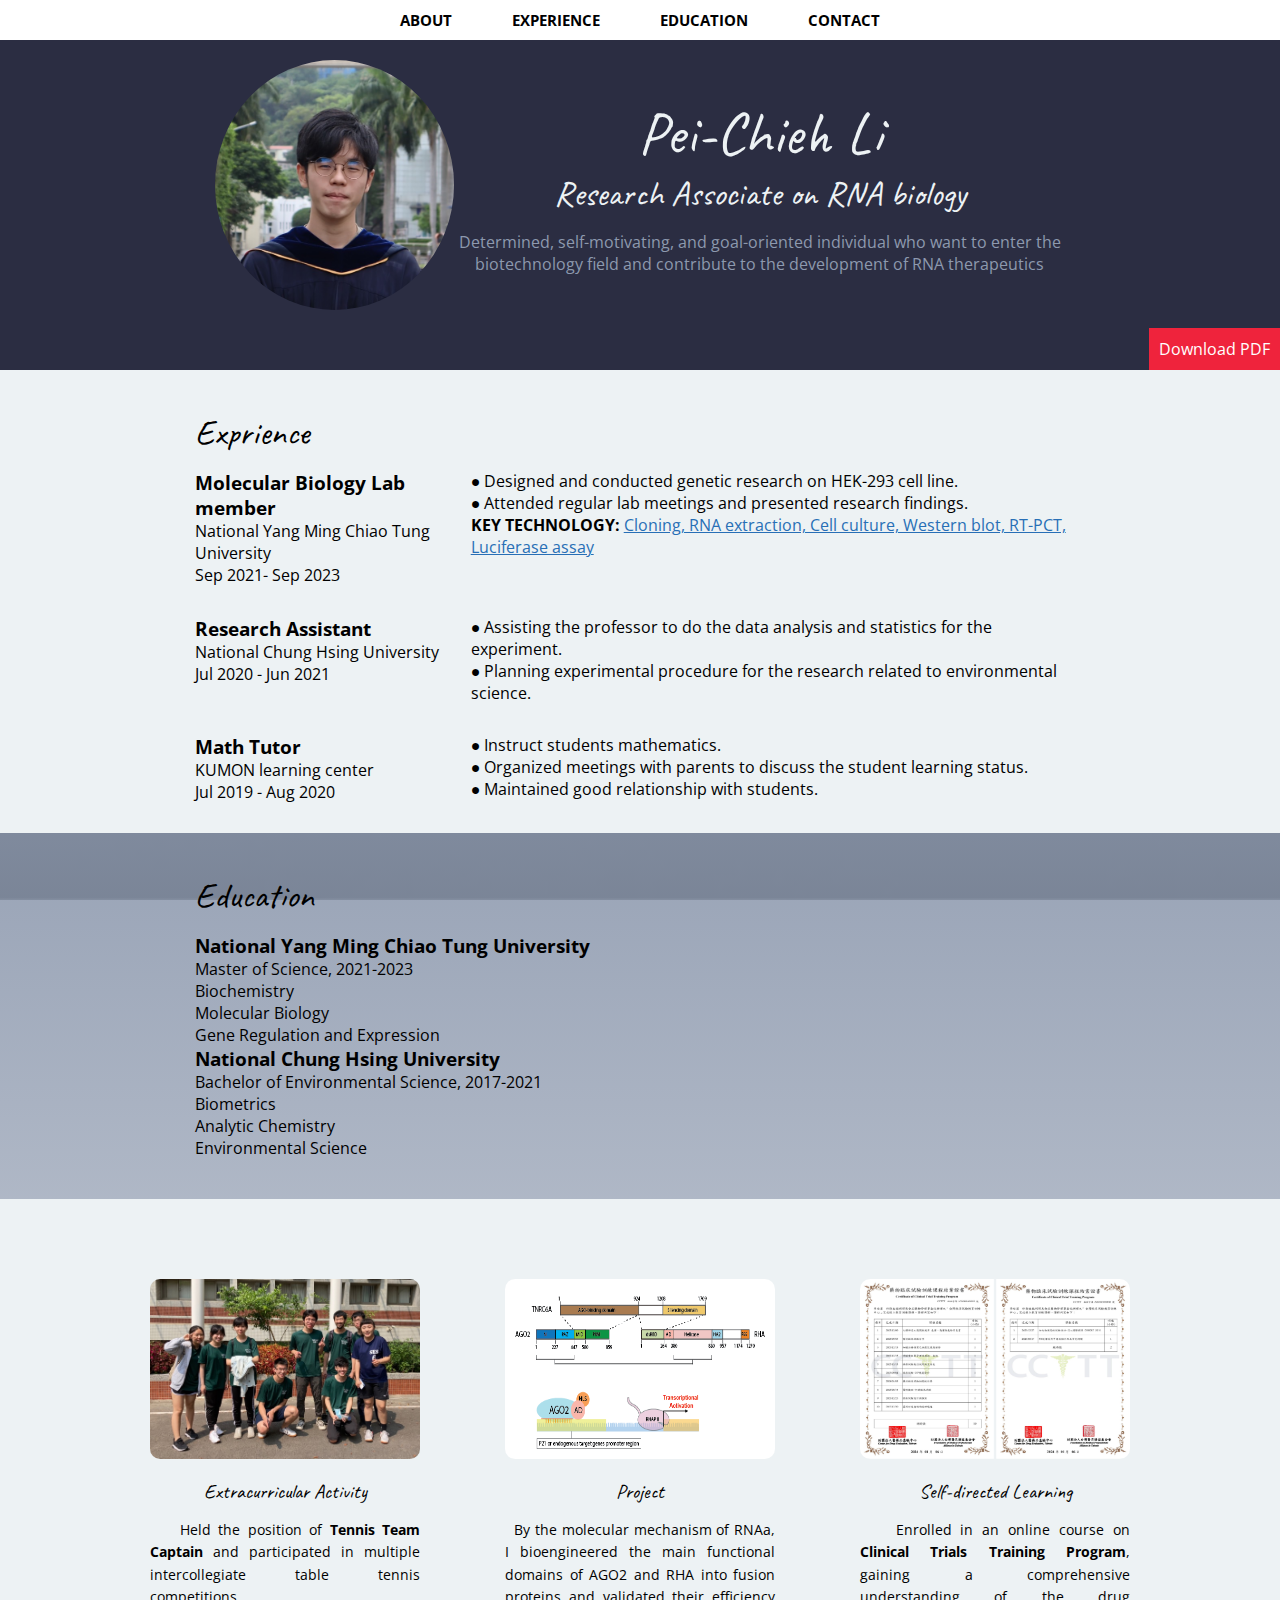
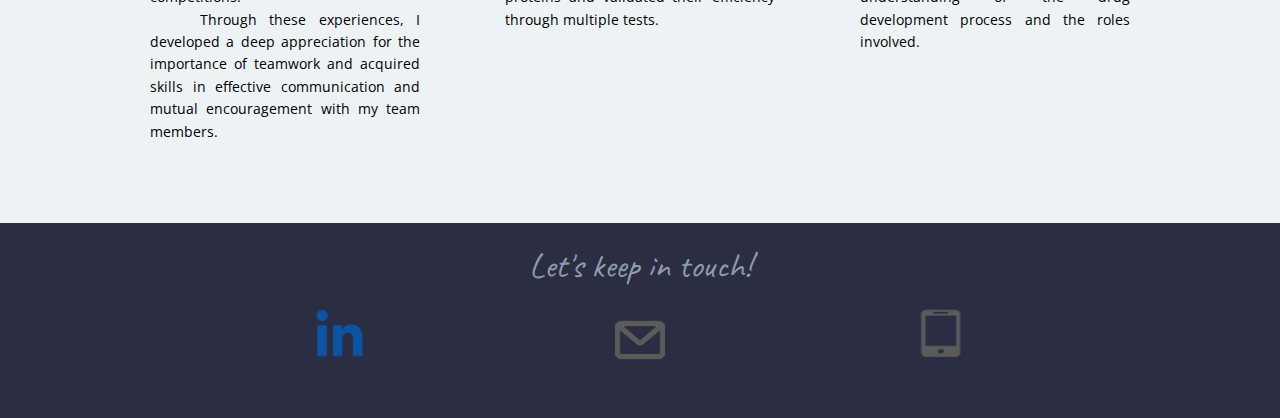
<file: my resume/index.html>
<!DOCTYPE html>
<html>
    <head>
        <meta name="viewport" content="width=device-width, initial-scale=1.0">
        <meta charset="UTF-8">
        <link rel="stylesheet" type="text/css" href="style.css">
        <link rel="stylesheet" href="http://fonts.googleapis.com/css?family=Caveat|Open+Sans:400,700" >
    </head>
    <body>
        <!--------------------intro--------------------->
        <header>
            <nav class="navbar">
                
                <ul class="nav-menu">
                    <li class="nav-item">
                        <a href="#about" class="nav-link"><strong>ABOUT</strong></a>
                    </li>
                    <li class="nav-item">
                        <a href="#work-exprience" class="nav-link"><strong>EXPERIENCE</strong></a>
                    </li>
                    <li class="nav-item">
                        <a href="#education" class="nav-link"><strong>EDUCATION</strong></a>
                    </li>
                    <li class="nav-item">
                        <a href="#contact" class="nav-link"><strong>CONTACT</strong></a>
                    </li>
    
                </ul>
                                
                <div class="hamburger">
                    <span class="bar"></span>
                    <span class="bar"></span>
                    <span class="bar"></span>
                </div>

            </nav>
            <script src="index.js"></script>

            <div id="about" class="content-wrap">

                <img class="profile-img" src="./asset/履歷大頭照.jpg" alt="profile photo">
                <div class="col-wide">
                    <h1>Pei-Chieh Li</h1>
                    <h2>Research Associate on RNA biology</h2>
                    <p>Determined, self-motivating, and goal-oriented individual who want to enter the biotechnology field and contribute to the development of RNA therapeutics</p>
                </div>
                <!---------------------------PDF-------------------------->
                <a href="asset/Pei-Chieh Li _Final-part-1.pdf" download class="btn download" target="_blank">Download PDF</a>
            </div>
        </header>
    </body>


    <main>
        <!--------------------work experience-------------------->
        <section id="work-exprience" class="work-exprience">
            <div class="work-wrapper">
                <h2>Exprience</h2>
                <!--------------------job1--------------------->
                <div class="job-wrapper">
                    <div>
                        <h3>Molecular Biology Lab member</h3>
                        <p>National Yang Ming Chiao Tung University</p>
                        <p>Sep 2021- Sep 2023</p>
                    </div>
                    <div class="job-description">
                        <p>● Designed and conducted genetic research on HEK-293 cell line.</p>
                        <p>● Attended regular lab meetings and presented research findings.</p>
                        <p><strong>KEY TECHNOLOGY:</strong> <ins class="TECHNOLOGY">Cloning, RNA extraction, Cell culture, Western blot, RT-PCT, Luciferase assay </ins> </p>
                    </div>
                </div>
                <!--------------------job2--------------------->
                <div class="job-wrapper">
                    <div>
                        <h3>Research Assistant</h3>
                        <p>National Chung Hsing University</p>
                        <p>Jul 2020 - Jun 2021</p>
                    </div>
                    <div class="job-description">
                        <p>● Assisting the professor to do the data analysis and statistics for the experiment.</p>
                        <p>● Planning experimental procedure for the research related to environmental science.</p>
                    </div>
                </div>
                <!--------------------job3--------------------->
                <div class="job-wrapper">
                    <div>
                        <h3>Math Tutor</h3>
                        <p>KUMON learning center</p>
                        <p>Jul 2019 - Aug 2020</p>
                    </div>
                    <div class="job-description">
                        <p>● Instruct students mathematics.</p>
                        <p>● Organized meetings with parents to discuss the student learning status.</p>
                        <P>● Maintained good relationship with students.</P>
                    </div>
                </div>
            </div>
        </section>
        <section id="education" class="education">
            <div class="education-wrapper">
                <h2>Education</h2>
                <!--------------------school1--------------------->
                <h3>National Yang Ming Chiao Tung University</h3>
                <p>Master of Science, 2021-2023</p>
                <ul>
                    <li>Biochemistry</li>
                    <li>Molecular Biology</li>
                    <li>Gene Regulation and Expression</li>
                </ul>
                <!--------------------school2--------------------->
                <h3>National Chung Hsing University</h3>
                <p>Bachelor of Environmental Science, 2017-2021</p>
                <ul>
                    <li>Biometrics</li>
                    <li>Analytic Chemistry</li>
                    <li>Environmental Science</li>
                </ul>
            </div>
        </section>
        <section class="Portfolio">
            <div>
                <img src="asset/Extracurricular Activity.jpg" alt="Extracurricular Activity">
                <h6>Extracurricular Activity</h6>
                <p> &nbsp;&nbsp;&nbsp;&nbsp;Held the position of <strong>
                    Tennis Team Captain </strong>and participated in multiple
                    intercollegiate table tennis competitions.
                    <br>&nbsp;&nbsp;&nbsp;&nbsp;Through these experiences, I developed a deep appreciation
                    for the importance of teamwork and acquired skills in
                    effective communication and mutual encouragement with
                    my team members.</p>
            </div>
            <div>
                <a href="asset/論文_Final.pdf" target="_blank"> <img src="asset/RNAa_m.png" alt="Project"></a>
                <h6>Project</h6>
                <p> &nbsp;&nbsp;By the molecular mechanism of RNAa, I bioengineered the
                    main functional domains of AGO2 and RHA into fusion
                    proteins and validated their efficiency through multiple
                    tests.</p>
            </div>
            <div>
                <a href="asset/GCP證書 copy.png" target="_blank"><img src="asset/GCP證書 copy.png" alt="Self-directed Learning"></a>
                <h6>Self-directed Learning</h6>
                <p> &nbsp;&nbsp;&nbsp;&nbsp;Enrolled in an online course on <strong>Clinical Trials Training
                    Program</strong>, gaining a comprehensive understanding of the
                    drug development process and the roles involved.
                    </p>
            </div>
        </section>
    </main>


     <!--------------------footer & contact info-------------------->
     <footer id="contact">
        <div class="contact-wrapper">
            <h2>Let's keep in touch!</h2>
            <div class="contact-buttons">
                <a href="https://www.linkedin.com/in/pei-chieh-li-587893278/" target="_blank" rel="noopener"> <img src="./asset/in0C53A4.png" alt="profile photo" class="media-pic"></a>
                <a href="mailto:konfun9@gmail.com" target="_blank" rel="noopener" class="mail"> <img src="./asset/mail5A5B5A.png" alt="profile photo" class="media-pic"></a>
                <a href="tel:+886-978-475-815" target="_blank" rel="noopener"> <img src="./asset/mobile5A5B5A.png" alt="profile photo" class="media-pic"></a>
            </div>
        </div>
    </footer>
</html>
</file>
<file: my resume/style.css>
/*-------------------Colors

#2B2D42 - DARK BLUE
#8D99AE - LIGHT BLUE
#EDF2F4 - BLUE TO WHITE
#EF233C - RED

-------------------*/

/*-------------------Global sytles--------------------*/
body{
    font-family: 'Open Sans', sans-serif;
    margin: 0; 
}

h1, h2 {
    font-family: 'caveat', cursive;
    font-weight: 400;
}
h1{
    font-size: 60px;
}
h2{
    font-size: 35px;
    margin: 0 0 15px;
}
h3{
    margin:0;
}


/*-------------------Navigation--------------------*/

*{
    padding: 0;
    margin: 0;
    box-sizing: border-box;
}

header {
    background-color: rgb(0, 0, 0);
}

li {
    list-style: none;
}

a {
    color: rgb(0, 0, 0);
    text-decoration: none;
}

.navbar {
    position: fixed;
    width: 100%;
    align-items: center;
    padding: 0px;
    z-index: 1;
}

.nav-menu {
    display: flex;
    justify-content:center;
    align-items: center;
    gap: 60px;
    background-color: rgb(255, 255, 255);
    padding: 10px;
}

.nav-link {
    transition: 0.7s ease;
}

.nav-link:hover {
    color: dodgerblue;
}

.nav-item {
    font-size: 15px;
}


.hamburger {
    display: none;
    cursor: pointer;
}

.bar {
    display: block;
    width: 25px;
    height: 3px;
    margin: 5px auto;
    -webkit-transition: all 0.3s ease-in-out;
    transition: all 0.3s ease-in-out;
    background-color: rgb(255, 255, 255);
}

@media (max-width: 768px) {
    .hamburger {
        display: block;
        position: fixed;
        top: 7px;
        left: 15px; 
        
    }
    .hamburger.active .bar:nth-child(2){
        opacity: 0;
    }
    .hamburger.active .bar:nth-child(1){
        transform: translateY(8px) rotate(45deg);
    }
    .hamburger.active .bar:nth-child(3){
        transform: translateY(-8px) rotate(-45deg);
    }

    .navbar {
        position: fixed;
        width: 100%;
        align-items: center;
        padding: 22px;
        background-color: #2B2D42;
        z-index: 1;
    }

    .nav-menu {
        position: fixed;
        left: -100%;
        top: 40px;
        gap: 0;
        flex-direction: column;
        background-color: #2B2D42;
        width: 100%;
        text-align: center;
        transition: 0.3s;
        z-index: 1;
    }

    .nav-item {
        margin: 16px 0;
    }
    
    .nav-menu.active {
        left: 0;
    }

    a {
        color: rgb(255, 255, 255);
        text-decoration: none;
    }
}


/*-------------------Header only--------------------*/

header{
    position: relative;
    padding-top: 0px;
    text-align: center;
    background-color: #2B2D42;
    color: #8D99AE;
}

@media (max-width: 440px) {
    header {
        padding-top: 0;
    }
}



header h1, header h2 {
    color: #EDF2F4;
}

h1{
    margin: 0;
}

.content-wrap{
    display: flex;
    align-items: center;
    flex-direction: column;
    margin: 0 auto;
    padding: 60px 50px;
    max-width: 950px;
    overflow: hidden;
}

@media (min-width: 935px) {
    .content-wrap{
        flex-direction: row;
    }
}

.profile-img{
    width: 150px;
    height: 150px;
    border-radius: 50%;
}

@media (min-width: 440px) {
    .profile-img {
        width: 200px; 
        height: 200px;
    }
}

@media (min-width: 935px) {
    .profile-img {
        width: 250px; 
        height: 250px;
    }
}

.btn {
    text-decoration: none;
    background-color: #EF233C;
    color: white;
    padding: 0 5px 0 5px;
    z-index: 0;
}

@media (min-width: 440px) {
    .btn {
        padding: 10px;
    }
}

.download {
    position: absolute; 
    z-index: 0;
    right: 0;
    bottom: 0;
}

@media (max-width: 440px) {
    .download {
        font-size: 20px;
    }
}


/*------------------------Work-------------------------*/

.work-exprience{
    padding-top: 40px;
    background-color: #EDF2F4;
}

.work-wrapper {
    margin: 0 auto;
    padding: 0 30px;
    max-width: 950px;
}

.job-wrapper {
    display: block;
    padding-bottom: 30px;
}

.TECHNOLOGY {
    color: #286fb6;
}

@media (min-width: 935px) {
    .job-wrapper{
        display: grid;
        grid-template-columns: 1fr 2.5fr;
        column-gap: 30px;
    }
}


/*-----------------------------優化-----------------------------*/

h3~p {
    margin: 0;
}



@media (min-width: 935px) {
    .job-description p:first-of-type{
        margin-top: 0;
    }
}

/*-----------------------------優化-----------------------------*/


/*-------------------Education--------------------*/

.education {
    padding: 40px 0;
    background: linear-gradient(rgba(141, 153, 174, 0.9), rgba(141, 153, 174, 0.7)), url(./asset/S__12247056.jpg) no-repeat fixed;
    background-size: cover;
}

.education-wrapper {
    margin: 0 auto;
    padding: 0 30px;
    max-width: 950px;
}

.ul {
    margin-top: 0;
}

@media (max-width: 440px) {
    .education {
        background-position: center;
    }
}


/*----------------------------------------Portfolio-------------------------------------------------*/

.Portfolio {
    display: flex;
    background-color:#EDF2F4;
    justify-content: space-between;
    vertical-align: top;
    padding: 80px 150px 80px;
}

.Portfolio h6 {
    font-family: 'caveat', cursive;
    font-weight: normal;
    font-size: 30px;
    margin: 15px;
}

.Portfolio div {
    width: 330px;
    text-align: center;
}

.Portfolio img {
    width: 330px;
    height: 220px;
    border-radius: 10px;
}

.Portfolio p {
    font-size: 14px;
    line-height: 1.6em;
    text-align: justify;
}


@media screen and (max-width: 1400px) {

    .Portfolio h6{
        font-family: 'caveat', cursive;
        font-weight: normal;
        font-size: 20px;
    }
    
    .Portfolio div {
        width: 270px;
        text-align: center;
    }
    
    .Portfolio img {
        width: 270px;
        height: 180px;
        border-radius: 10px;
    }
}

@media screen and (max-width: 1150px) {
    .Portfolio {
        display: flex;
        flex-direction: column;
        align-items: center;
        padding: 50px 100px 50px;
    }
    .Portfolio div {
        margin-bottom: 30px;
    }
    .Portfolio img {
        width: 100%;
    }

    .Portfolio h6{
        font-family: 'caveat', cursive;
        font-weight: normal;
        font-size: 30px;
    }
    
    .Portfolio div {
        width: 330px;
        text-align: center;
    }
    
    .Portfolio img {
        width: 330px;
        height: 220px;
        border-radius: 10px;
    }
}


/*--------------------------------------------Footer---------------------------------------------------*/

footer {
    text-align: center;
    background-color: #2B2D42;
    color: #8D99AE;
    font-size: 10px;
}

.contact-wrapper {
    margin: 0 auto;
    padding: 20px 0 50px;
    max-width: 900px;
}

.contact-buttons {
    margin-top: 20px;
    display: flex;
    flex-direction: row;
    justify-content: space-around;
}

.media-pic {
    width: 50px;
    height: 50px;
}

.media-pic:hover {
    transform: scale(1.1);
}

.p+h3 {
    margin-top: 30px;
}

.mail {
    margin-top: 7px;
}
</file>
